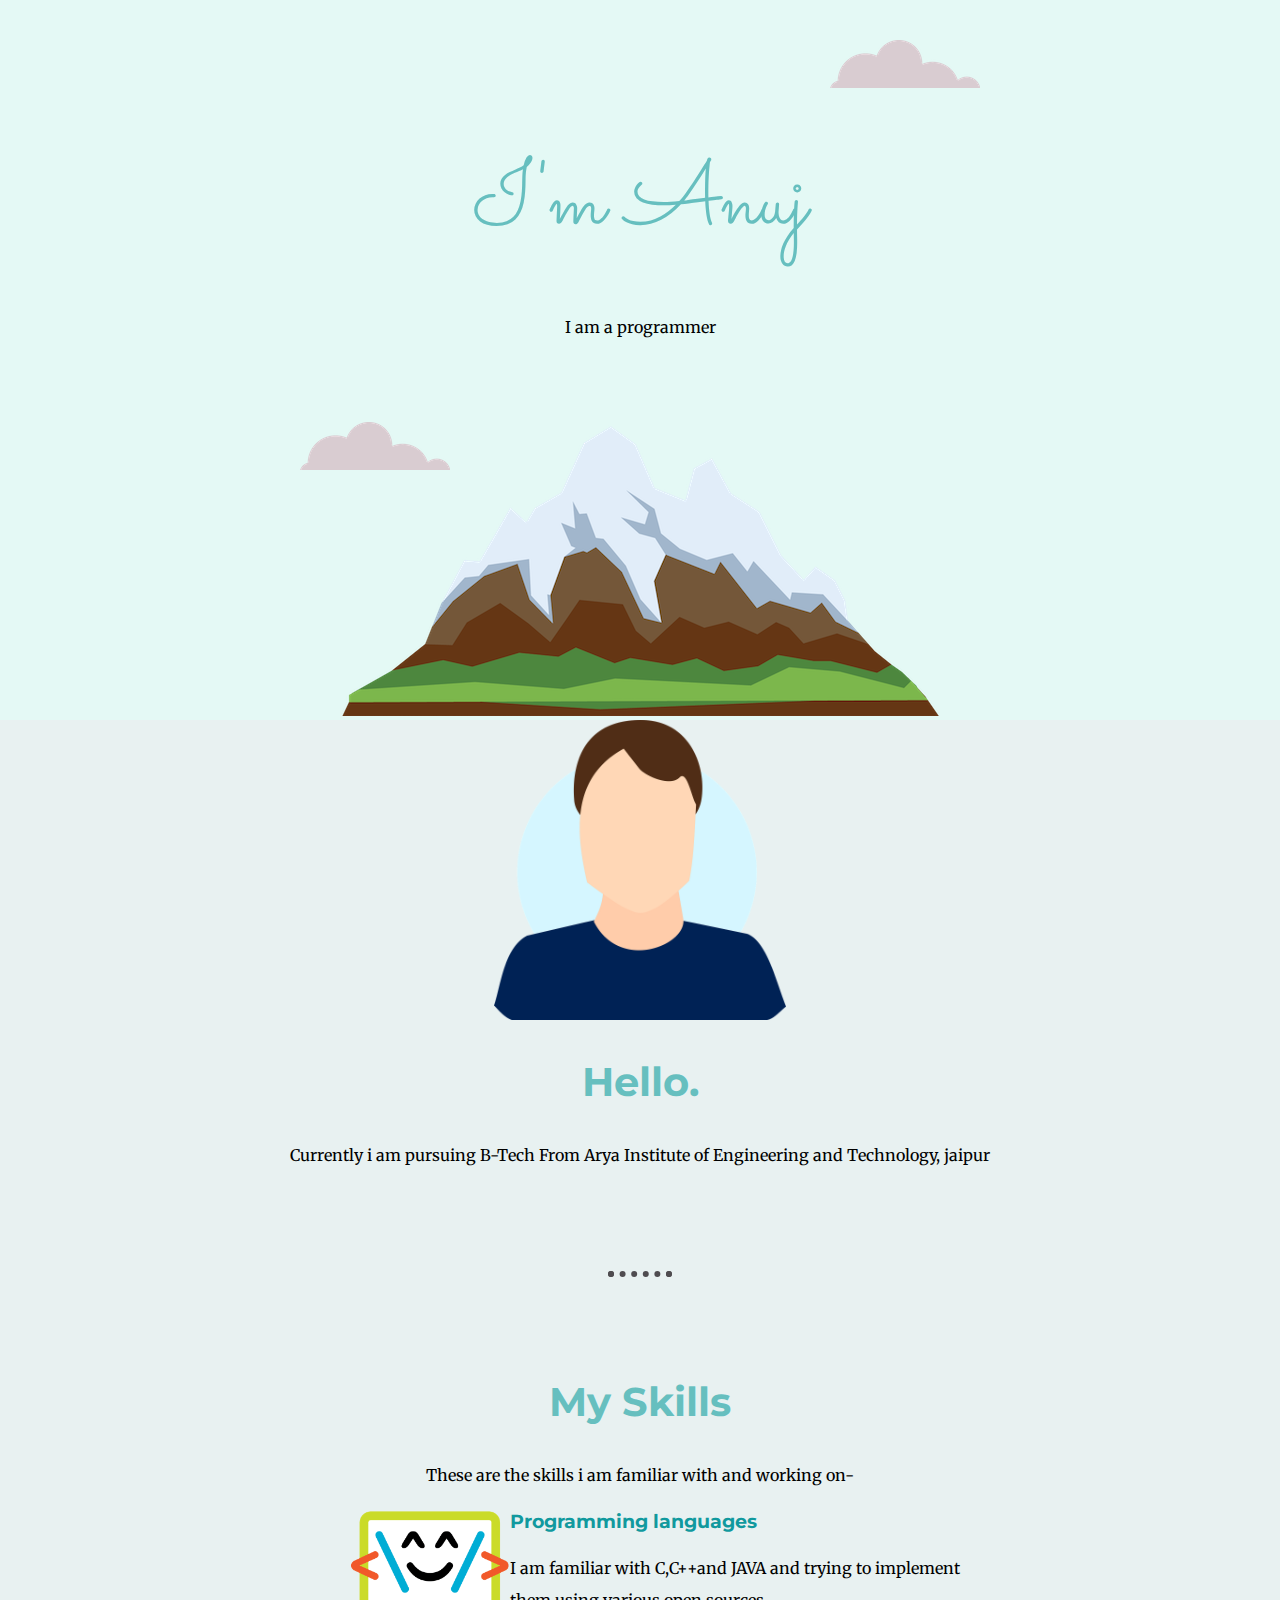
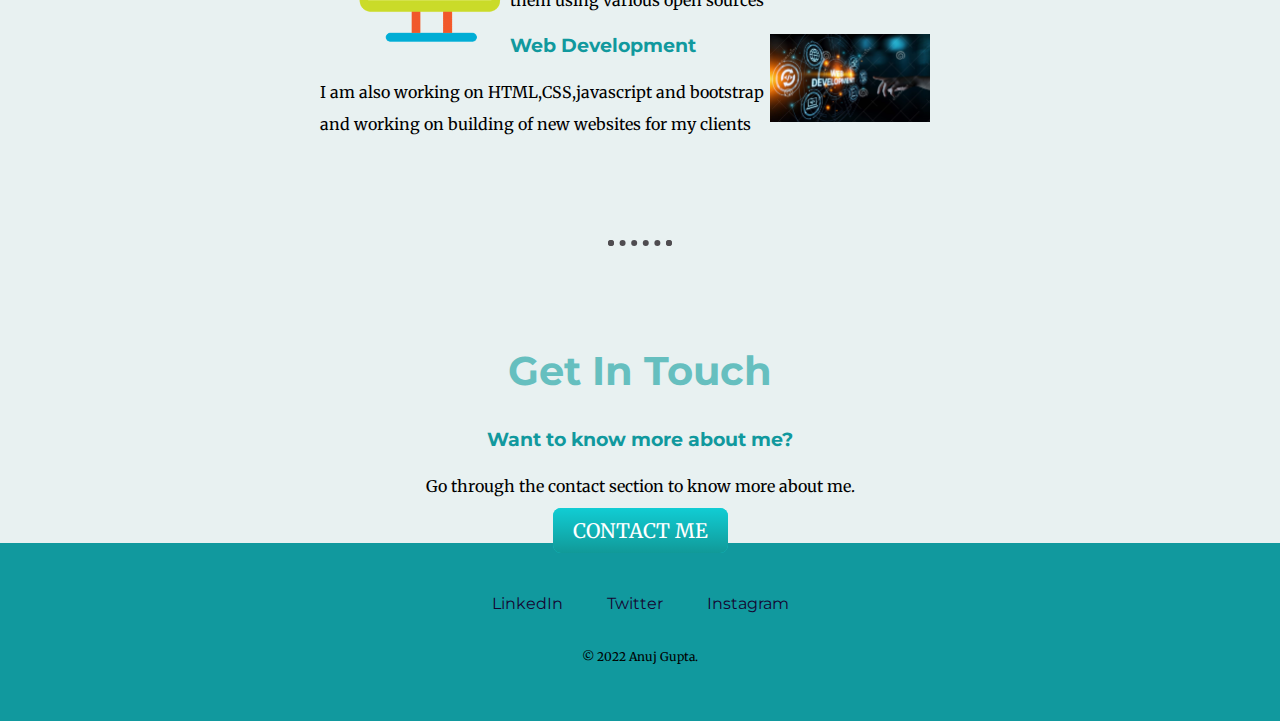
<file: index.html>
<!DOCTYPE html>
<html lang="en">
<head>
    <meta charset="UTF-8">
    <meta http-equiv="X-UA-Compatible" content="IE=edge">
    <meta name="viewport" content="width=device-width, initial-scale=1.0">
    <title>Anuj Gupta</title>
    <link rel="stylesheet" href="style.css">
    <link rel="icon" href="favicon.ico">
    <link href="https://fonts.googleapis.com/css2?family=Merriweather:wght@300&family=Montserrat:wght@100&family=Sacramento&display=swap" rel="stylesheet">
</head>
<body>
    <div class="top-container">
        <img class="top-cloud" src="cloud.png" alt="cloud image">
        <h1>I'm Anuj</h1>
    <p>I am a programmer</p>
    <img class="bottom-cloud" src="cloud.png" alt="cloud image">
    <img src="mountain.png" alt="mountain image">

    </div>

    <div class="middle-container">
        <div class="profile">
          <img class="anuj" src="image.png" alt="anuj profile" height="300 px" >
          <h2>Hello.</h2>
          <p>Currently i am pursuing B-Tech From Arya Institute of Engineering and Technology, jaipur </p>
        </div>
        <hr>
        <div class="skills">
          <h2>My Skills</h2>
         
          <p>These are the skills i am familiar with and working on-</p>
        
          <div class="skill-row">
            <img class="code-image" src="codieclear.png" alt="" >
            <h3>Programming languages</h3>
            <p>I am familiar with C,C++and JAVA and trying to implement them using various open sources</p>
          </div>
          <div class="skill-row">
            <img class="web-image" src="wbdlmnt.jpg" alt="ak">
              <h3>Web Development</h3>
            <p>I am also working on HTML,CSS,javascript and bootstrap and working on building of new websites for my clients</p>
          </div>
        </div>
        <hr>
        <div class="contact-me">
          <h2>Get In Touch</h2>
          <h3>Want to know more about me?</h3>
          <p>Go through the contact section to know more about me.</p>
          <a class="btn" href="Contact.html">CONTACT ME</a>
        </div>
      </div>
      
      
      <div class="bottom-container">
        <a class="footer-link" href="https://www.linkedin.com/in/anuj-gupta-a5a92b1a5 ">LinkedIn</a>
        <a class="footer-link" href="https://twitter.com/anujgupta2610">Twitter</a>
        <a class="footer-link" href="https://www.instagram.com/ajgupta2121/">Instagram</a>
        <p class="copyright">© 2022 Anuj Gupta.</p>
      </div>
      
    
    
</body>
</html>
</file>
<file: style.css>
body{
    margin: 0px;
    text-align: center;

    font-family: 'Merriweather', serif;
    font: size 5.625rem;
}

    

h1{
    font-weight: normal;
    line-height: 1;
    color: #66BFBF;
   font-size: 5.625rem;
    margin-top: 50 auto 0 auto;
    font-family: 'Sacramento', cursive;
}
h2 {
    color: #66BFBF;
    font-family: 'Montserrat', sans-serif;
    font-size: 2.5rem;
}
h3 {
    color: #11999E;
    font-family: 'Montserrat', sans-serif;
}
p{
    line-height: 2;
}
a{
    color: #150531;
    font-family: 'Montserrat', sans-serif;
    margin: 10px 20px;
    text-decoration: none;
}
a:hover{
    color: #e8f1f1;
}

hr{
    border: dotted #4f4c50 6px;
    border-bottom: none;
    width: 4%;
    margin: 100px auto;
}
  .top-container{
    background-color: #E4F9F5;
    position: relative;
    padding-top: 100px;
     
  }
  
  
  .middle-container{
      background-color: #e8f1f1;
      
      
  }
  .ankit{
      margin: 100px 0 0 0 ;
  }

  .skill-row{
      width: 50%;
      margin:100 auto 100 auto;
      text-align: left;
      
      margin: auto;
  }
 

  .bottom-container{
   background-color: #11999E;   
   padding: 50px 0 20px;
  }
  .copyright{
      font-size: 0.75rem;
      padding: 20px 0;
  }
  .top-cloud {
    position: absolute;
    
    right: 300px;
    top: 40px;
}
  .bottom-cloud {
      position: absolute;
      left: 300px;
      bottom: 250px;
  }
  
  .code-image{
      width: 25%;
      float: left;
      margin-left: 30px;
  }
  .web-image{
    width: 25%;
    float: right;
    margin-right:30px;
  }
   
 

 .btn {
    background: #11cdd4;
    background-image: -webkit-linear-gradient(top, #11cdd4, #119998);
    background-image: -moz-linear-gradient(top, #11cdd4, #119998);
    background-image: -ms-linear-gradient(top, #11cdd4, #119998);
    background-image: -o-linear-gradient(top, #11cdd4, #119998);
    background-image: linear-gradient(to bottom, #11cdd4, #119998);
    -webkit-border-radius: 8;
    -moz-border-radius: 8;
    border-radius: 8px;
    font-family: 'Merriweather', serif;
    color: #ffffff;
    font-size: 20px;
    padding: 10px 20px 10px 20px;
    text-decoration: none;
  }
  
  .btn:hover {
    background: #30e3cb;
    background-image: -webkit-linear-gradient(top, #30e3cb, #2bc4ed);
    background-image: -moz-linear-gradient(top, #30e3cb, #2bc4ed);
    background-image: -ms-linear-gradient(top, #30e3cb, #2bc4ed);
    background-image: -o-linear-gradient(top, #30e3cb, #2bc4ed);
    background-image: linear-gradient(to bottom, #30e3cb, #2bc4ed);
    text-decoration: none;
  }
</file>
